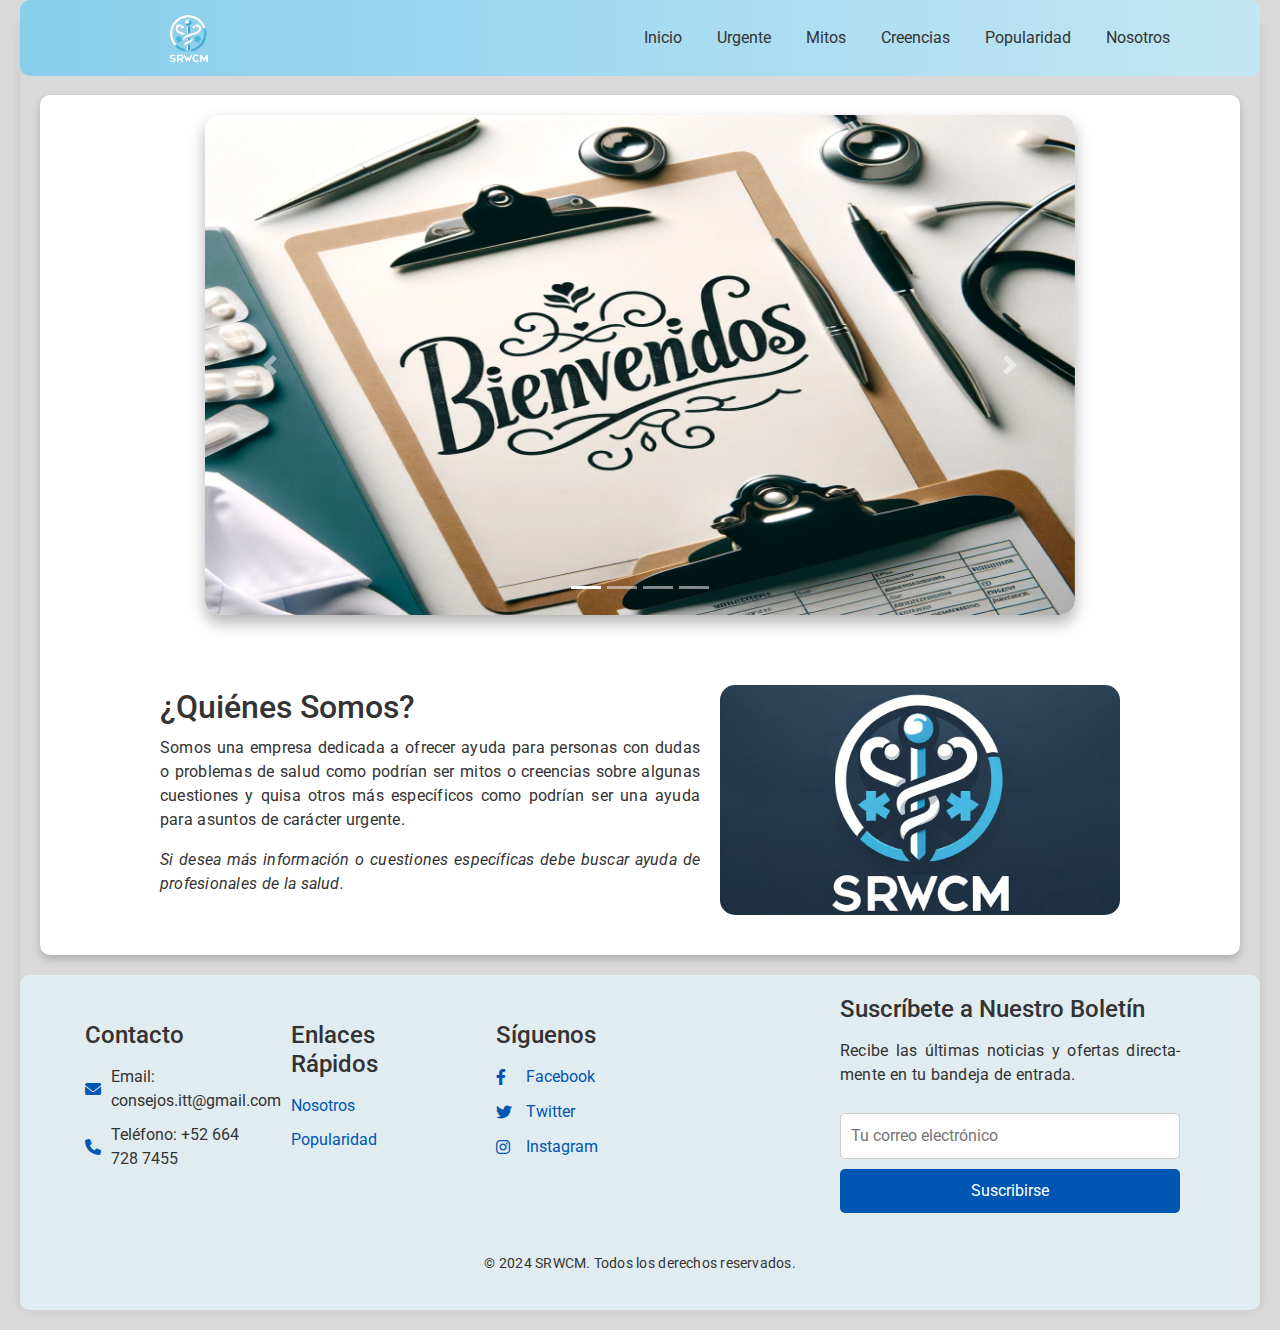
<file: index.html>
<!DOCTYPE html>
<html lang="es">

<head>
    <meta charset="UTF-8">
    <meta name="viewport" content="width=device-width, initial-scale=0.6">
    <title>Consejos Médicos</title>
    <link rel="icon" type="image/png" href="/IMAGENES/logus.ico">
    <link rel="stylesheet" href="https://stackpath.bootstrapcdn.com/bootstrap/4.3.1/css/bootstrap.min.css">
    <link rel="stylesheet" href="/CSS/index.css">
    <link rel="stylesheet" href="https://cdnjs.cloudflare.com/ajax/libs/font-awesome/6.0.0-beta3/css/all.min.css">
    <link href="https://fonts.googleapis.com/css2?family=Roboto:wght@400;700&display=swap" rel="stylesheet">
</head>

<body>
    <header class="header-area">
        <nav class="navbar navbar-expand-lg navbar-dark">
            <div class="container">
                <a class="navbar-brand" href="index.html">
                    <img src="/IMAGENES/logi.png" alt="Logo" class="logo">
                </a>
                <button class="navbar-toggler" type="button" data-toggle="collapse" data-target="#navbarNav"
                    aria-controls="navbarNav" aria-expanded="false" aria-label="Toggle navigation">
                    <span class="navbar-toggler-icon"></span>
                </button>
                <div class="collapse navbar-collapse" id="navbarNav">
                    <ul class="navbar-nav ml-auto">
                        <li class="nav-item"><a class="nav-link" href="index.html">Inicio</a></li>
                        <li class="nav-item"><a class="nav-link" href="/HTML/urgente.html">Urgente</a></li>
                        <li class="nav-item"><a class="nav-link" href="/HTML/mitos.html">Mitos</a></li>
                        <li class="nav-item"><a class="nav-link" href="/HTML/creencias.html">Creencias</a></li>
                        <li class="nav-item"><a class="nav-link" href="/HTML/popularidad.html">Popularidad</a></li>
                        <li class="nav-item"><a class="nav-link" href="/HTML/nosotros.html">Nosotros</a></li>
                    </ul>
                </div>
            </div>
        </nav>
    </header>

    <div class="contenido-sombreado">
        <div id="miCarrusel" class="carousel slide" data-ride="carousel">
            <ol class="carousel-indicators">
                <li data-target="#miCarrusel" data-slide-to="0" class="active"></li>
                <li data-target="#miCarrusel" data-slide-to="1"></li>
                <li data-target="#miCarrusel" data-slide-to="2"></li>
                <li data-target="#miCarrusel" data-slide-to="3"></li>
            </ol>
            <div class="carousel-inner">
                <div class="carousel-item active">
                    <img src="/IMAGENES/bienvenidos.png" class="d-block w-100" alt="Imagen 1">
                </div>
                <div class="carousel-item">
                    <img src="/IMAGENES/mision.png" class="d-block w-100" alt="Imagen 2">
                </div>
                <div class="carousel-item">
                    <img src="/IMAGENES/vision.png" class="d-block w-100" alt="Imagen 3">
                </div>
                <div class="carousel-item">
                    <img src="/IMAGENES/valores.png" class="d-block w-100" alt="Imagen 4">
                </div>
            </div>
            <a class="carousel-control-prev" href="#miCarrusel" role="button" data-slide="prev">
                <span class="carousel-control-prev-icon" aria-hidden="true"></span>
                <span class="sr-only">Anterior</span>
            </a>
            <a class="carousel-control-next" href="#miCarrusel" role="button" data-slide="next">
                <span class="carousel-control-next-icon" aria-hidden="true"></span>
                <span class="sr-only">Siguiente</span>
            </a>
        </div>

        <main>
            <div class="seccion-quienes-somos">
                <div class="texto">
                    <h2>¿Quiénes Somos?</h2>
                    <p>Somos una empresa dedicada a ofrecer ayuda para personas con dudas o problemas de salud como
                        podrían ser mitos o creencias sobre algunas cuestiones y quisa otros más específicos como
                        podrían ser una ayuda para asuntos de carácter urgente. </p>
                        <p><i>Si desea más información o cuestiones específicas debe buscar ayuda de profesionales de la salud.</i></p>
                </div>
                <div class="imagen-animada">
                    <img src="/IMAGENES/logo.png" alt="Imagen Animada">
                </div>
            </div>
        </main>
    </div>

    <footer class="footer-area">
        <div class="container">
            <div class="row">
                <div class="col-md-4 footer-column">
                    <h4>Contacto</h4>
                    <ul class="contact-info">
                        <li><i class="fas fa-envelope"></i> Email: consejos.itt@gmail.com</li>
                        <li><i class="fas fa-phone"></i> Teléfono: +52 664 728 7455</li>
                        <!-- Puedes agregar más información de contacto aquí -->
                    </ul>
                </div>
                <div class="col-md-4 footer-column">
                    <h4>Enlaces Rápidos</h4>
                    <ul class="quick-links">
                        <li><a href="/HTML/nosotros.html">Nosotros</a></li>
                        <li><a href="/HTML/popularidad.html">Popularidad</a></li>
                        <!-- Agrega más enlaces según sea necesario -->
                    </ul>
                </div>
                <div class="col-md-4 footer-column">
                    <h4>Síguenos</h4>
                    <ul class="social-list">
                        <li><a href="https://facebook.com" target="_blank"><i class="fab fa-facebook-f"></i>
                                Facebook</a></li>
                        <li><a href="https://twitter.com" target="_blank"><i class="fab fa-twitter"></i> Twitter</a>
                        </li>
                        <li><a href="https://instagram.com" target="_blank"><i class="fab fa-instagram"></i>
                                Instagram</a></li>
                    </ul>
                </div>
            </div>

            <div class="col-md-4 footer-column">
                <h4>Suscríbete a Nuestro Boletín</h4>
                <p>Recibe las últimas noticias y ofertas directamente en tu bandeja de entrada.</p>
                <!-- Inicio del formulario -->
                <form action="https://formspree.io/f/xjvnvrqp" method="POST">
                    <input type="email" name="email" placeholder="Tu correo electrónico" required>

                    <button type="submit">Suscribirse</button>
                </form>
                <!-- Fin del formulario -->
            </div>

        </div>
        <div class="footer-bottom">
            <p>&copy; 2024 SRWCM. Todos los derechos reservados.</p>
        </div>
        </div>
    </footer>





    <script src="https://code.jquery.com/jquery-3.3.1.slim.min.js"></script>
    <script src="https://cdnjs.cloudflare.com/ajax/libs/popper.js/1.14.7/umd/popper.min.js"></script>
    <script src="https://stackpath.bootstrapcdn.com/bootstrap/4.3.1/js/bootstrap.min.js"></script>
    <script src="https://code.jquery.com/jquery-3.6.0.min.js"></script>
    <script src="/JS/javascripts.js"></script>
    
</body>

</html>
</file>
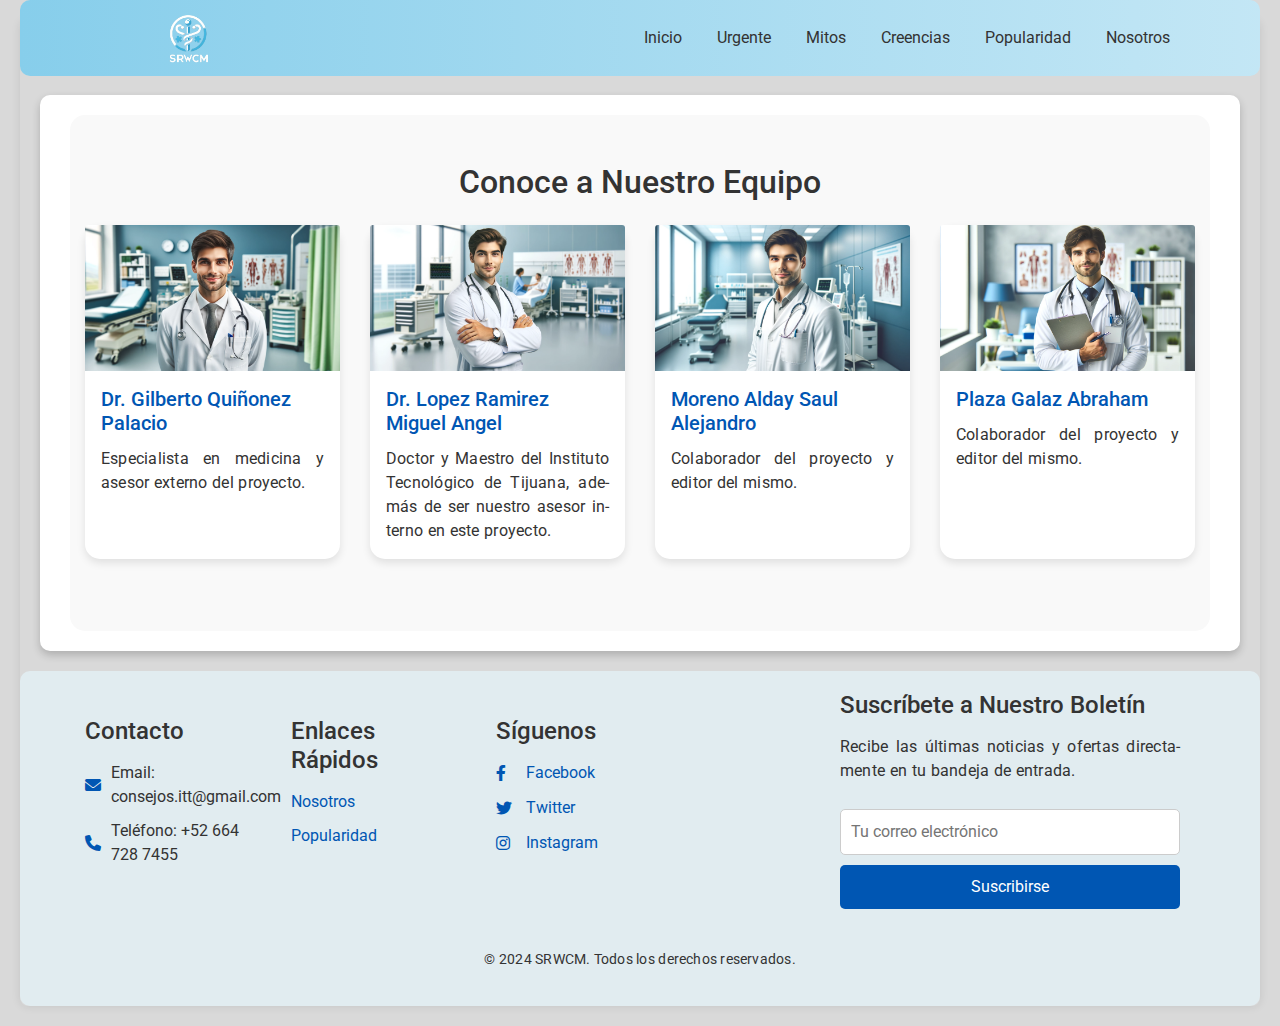
<file: HTML/nosotros.html>
<!DOCTYPE html>
<html lang="es">

<head>
  <meta charset="UTF-8">
  <meta name="viewport" content="width=device-width, initial-scale=0.6">
  <title>Consejos Médicos</title>
  <link rel="icon" type="image/png" href="/IMAGENES/logus.ico">
  <link rel="stylesheet" href="https://stackpath.bootstrapcdn.com/bootstrap/4.3.1/css/bootstrap.min.css">
  <link rel="stylesheet" href="/CSS/nosotros.css">
  <link rel="stylesheet" href="https://cdnjs.cloudflare.com/ajax/libs/font-awesome/6.0.0-beta3/css/all.min.css">
  <link href="https://fonts.googleapis.com/css2?family=Roboto:wght@400;700&display=swap" rel="stylesheet">
</head>

<body>
  <header class="header-area">
    <nav class="navbar navbar-expand-lg navbar-dark">
      <div class="container">
        <a class="navbar-brand" href="/index.html">
          <img src="/IMAGENES/logi.png" alt="Logo" class="logo">
        </a>
        <button class="navbar-toggler" type="button" data-toggle="collapse" data-target="#navbarNav"
          aria-controls="navbarNav" aria-expanded="false" aria-label="Toggle navigation">
          <span class="navbar-toggler-icon"></span>
        </button>
        <div class="collapse navbar-collapse" id="navbarNav">
          <ul class="navbar-nav ml-auto">
            <li class="nav-item"><a class="nav-link" href="/index.html">Inicio</a></li>
            <li class="nav-item"><a class="nav-link" href="urgente.html">Urgente</a></li>
            <li class="nav-item"><a class="nav-link" href="mitos.html">Mitos</a></li>
            <li class="nav-item"><a class="nav-link" href="creencias.html">Creencias</a></li>
            <li class="nav-item"><a class="nav-link" href="popularidad.html">Popularidad</a></li>
            <li class="nav-item"><a class="nav-link" href="nosotros.html">Nosotros</a></li>
          </ul>
        </div>
      </div>
    </nav>
  </header>

  <div class="contenido-sombreado">

    <div class="container team-section py-5">
      <h2 class="text-center mb-4">Conoce a Nuestro Equipo</h2>
      <div class="row">
        <div class="col-md-6 col-lg-3 mb-4">
          <div class="card profile-card h-100">
            <img src="/IMAGENES/Externo.png" class="card-img-top" alt="Doctor">
            <div class="card-body">
              <h5 class="card-title">Dr. Gilberto Quiñonez Palacio
              </h5>
              <p class="card-text">Especialista en medicina y asesor externo del proyecto.</p>
            </div>
          </div>
        </div>
        <div class="col-md-6 col-lg-3 mb-4">
          <div class="card profile-card h-100">
            <img src="/IMAGENES/Interno.png" class="card-img-top" alt="Doctor">
            <div class="card-body">
              <h5 class="card-title">Dr. Lopez Ramirez Miguel Angel
              </h5>
              <p class="card-text">Doctor y Maestro del Instituto Tecnológico de Tijuana, además de ser nuestro asesor interno en este proyecto.</p>
            </div>
          </div>
        </div>
        <div class="col-md-6 col-lg-3 mb-4">
          <div class="card profile-card h-100">
            <img src="/IMAGENES/Colaborador1.png" class="card-img-top" alt="Doctor">
            <div class="card-body">
              <h5 class="card-title">Moreno Alday Saul Alejandro</h5>
              <p class="card-text">Colaborador del proyecto y editor del mismo.</p>
            </div>
          </div>
        </div>
        <div class="col-md-6 col-lg-3 mb-4">
          <div class="card profile-card h-100">
            <img src="/IMAGENES/Colaborador2.png" class="card-img-top" alt="Doctor">
            <div class="card-body">
              <h5 class="card-title">Plaza Galaz Abraham</h5>
              <p class="card-text">Colaborador del proyecto y editor del mismo.</p>
            </div>
          </div>
        </div>

      </div>
    </div>
  </div>
  <footer class="footer-area">
    <div class="container">
      <div class="row">
        <div class="col-md-4 footer-column">
          <h4>Contacto</h4>
          <ul class="contact-info">
            <li><i class="fas fa-envelope"></i> Email: consejos.itt@gmail.com</li>
            <li><i class="fas fa-phone"></i> Teléfono: +52 664 728 7455</li>
          </ul>
        </div>
        <div class="col-md-4 footer-column">
          <h4>Enlaces Rápidos</h4>
          <ul class="quick-links">
            <li><a href="nosotros.html">Nosotros</a></li>
            <li><a href="popularidad.html">Popularidad</a></li>
          </ul>
        </div>
        <div class="col-md-4 footer-column">
          <h4>Síguenos</h4>
          <ul class="social-list">
            <li><a href="https://facebook.com" target="_blank"><i class="fab fa-facebook-f"></i>
                Facebook</a></li>
            <li><a href="https://twitter.com" target="_blank"><i class="fab fa-twitter"></i> Twitter</a>
            </li>
            <li><a href="https://instagram.com" target="_blank"><i class="fab fa-instagram"></i>
                Instagram</a></li>
          </ul>
        </div>
      </div>

      <div class="col-md-4 footer-column">
        <h4>Suscríbete a Nuestro Boletín</h4>
        <p>Recibe las últimas noticias y ofertas directamente en tu bandeja de entrada.</p>
        <form action="https://formspree.io/f/xjvnvrqp" method="POST">
          <input type="email" name="email" placeholder="Tu correo electrónico" required>

          <button type="submit">Suscribirse</button>
        </form>
      </div>

    </div>
    <div class="footer-bottom">
      <p>&copy; 2024 SRWCM. Todos los derechos reservados.</p>
    </div>
    </div>
  </footer>

  <script src="https://code.jquery.com/jquery-3.3.1.slim.min.js"></script>
  <script src="https://cdnjs.cloudflare.com/ajax/libs/popper.js/1.14.7/umd/popper.min.js"></script>
  <script src="https://stackpath.bootstrapcdn.com/bootstrap/4.3.1/js/bootstrap.min.js"></script>
  <script src="https://code.jquery.com/jquery-3.6.0.min.js"></script>
  <script src="/JS/javascripts.js"></script>
</body>

</html>
</file>
<file: CSS/index.css>
body {
    font-family: 'Roboto', sans-serif;
    color: #333333;
    background-color: #d9d9d9;
    margin: 20px;
    box-shadow: 0 0 10px rgba(0, 0, 0, 0.1);
    border-radius: 8px;
    padding-top: 35px;

}

header, footer {
    background-color: #e1ecf0;
    border-radius: 10px;

}

.logo {
    height: 50px;
    width: auto;
    margin-left: 60px;
}

header .navbar {
    position: fixed;
    z-index: 1000;
    top: 0;
    left: 0;
    width: calc(100% - 40px);
    margin: 0 20px;
    background: linear-gradient(to right, #87CEEB, #FFFFFF);
    background-size: 200% 200%;
    animation: gradientAnimation 15s ease infinite;
    transition: background-color 0.3s;
    box-shadow: none;
    border: none;
    border-radius: 10px;
    backdrop-filter: blur(0);

}

.gradient-background {
    background: linear-gradient(to right, #122228, #FFFFFF);
}

.transparent {
    background-color: rgba(255, 255, 255, 0.5);
}

.non-transparent {
    background-color: #87CEEB;
    transition: background-color 0.3s;
}

.header-transparent {
    background: linear-gradient(to right, rgba(135, 206, 235, 0.8), rgba(255, 255, 255, 0.8));
    backdrop-filter: blur(5px);
}

.header-transparent .navbar-light .navbar-nav .nav-link {
    color: rgba(52, 58, 64, 0.8);
}

.header-hover .navbar-light .navbar-nav .nav-link {
    color: #343a40;
}

.sticky {
    position: fixed;
    top: 0;
    width: 100%;
    z-index: 1000;
}

.navbar-nav .nav-item {
    margin-right: 15px;
    transition: transform 0.3s;
}

header .navbar-light .navbar-nav .nav-link {
    color: #343a40;
    transition: color 0.3s;
}

header .navbar-light .navbar-nav .nav-link:hover {
    color: #212529;
}

.header-area {
    margin-bottom: 20px;
}

.container {
    display: flex;
    justify-content: space-between;
    align-items: center;
    border-radius: 10px;
    
    

}



@keyframes gradientAnimation {
    0% { background-position: 0% 50%; }
    50% { background-position: 100% 50%; }
    100% { background-position: 0% 50%; }
}

.navbar-nav .nav-item .nav-link {
    color: #333333;
    padding: 5px 10px;
    box-shadow: none;
    border-radius: 5px;
    transition: color 0.3s, box-shadow 0.3s, transform 0.3s;
}

.navbar-nav .nav-item .nav-link:hover,
.navbar-nav .nav-item .nav-link:focus {
    color: #555555;
    transform: scale(1.05);
    box-shadow: none;
}

.navbar-collapse.collapsing,
.navbar-collapse.show {
    transition: height 0.3s;
}

.carousel-inner {
    width: 100%;
}

.carousel-item {
    height: auto;
}

.carousel-caption {
    display: none; /* Oculta el texto por defecto */
    color: #333333;
}



.carousel-item img {
    width: 100%;
    height: auto; /* Altura automática para mantener la proporción */
    max-height: 500px; /* Altura máxima para mantener consistencia */
    object-fit:fill;
    transition: transform 0.3s, opacity 0.3s;
    cursor: pointer;
}

#miCarrusel {
    max-width: 100%; /* El carrusel no debe exceder el ancho de la pantalla */
    
    overflow: hidden; /* Oculta cualquier parte de la imagen que exceda el contenedor */
    margin: auto; /* Centra el carrusel horizontalmente */
}

.contenido-sombreado {
    box-shadow: 0 4px 8px 0 rgba(0, 0, 0, 0.2);
    border-radius: 10px;
    margin: 20px;
    padding: 20px;
    background-color: white;
    margin-top: 40px; /* ajusta a tu preferencia */

}

.nav-link, .btn-primary {
    color: #0056b3;
}

.nav-link:hover, .btn-primary:hover {
    color: #003366;
}

.navbar-collapse {
    border-radius: 15px;
}

.btn {
    border-radius: 5px;
}

.container, .card, .panel, .slider-container, .slider-container .slider, .carousel, .carousel-inner, .carousel-item, .imagen-animada, .imagen-animada img {
    border-radius: 15px;
}

.slider-container, .carousel {
    width: 75%;
    height: auto;
    margin: 0 auto;
    box-shadow: 0 8px 16px rgba(0, 0, 0, 0.3);
}

.carousel-item img:hover {
    transform: scale(1.05);
    opacity: 0.9;
}

.carousel .carousel-item {
    transition: transform 0.5s, opacity 0.5s;
    position: absolute;
    left: 0;
    right: 0;
    opacity: 0;
    top: 0;
    bottom: 0;
    width: 100%;
}

.carousel .carousel-item.active {
    opacity: 1;
    transform: translateX(0);
    position: relative;
}

.seccion-quienes-somos {
    display: flex;
    justify-content: center;
    align-items: center;
    margin-top: 50px;
    padding: 20px;
}

.seccion-quienes-somos h2 {
    font-size: 2em;
    margin-bottom: 10px;
}

.seccion-quienes-somos .texto {
    max-width: 50%;
    padding-right: 20px;
}

.imagen-animada {
    max-width: 50%;
}

.imagen-animada img {
    width: 100%;
    max-width: 400px;
    height: auto;
    animation: combinedAnimation 10s ease-in-out infinite;
}

@keyframes combinedAnimation {
    0%, 100% { transform: scale(1) rotate(0deg); opacity: 1; }
    25% { transform: scale(1.05) rotate(-5deg); opacity: 0.9; }
    50% { transform: scale(1) rotate(5deg); opacity: 1; }
    75% { transform: scale(0.95) rotate(0deg); opacity: 0.9; }
}


.navbar-toggler .navbar-toggler-icon {
    background-image: url("data:image/svg+xml;charset=utf8,%3Csvg viewBox='0 0 30 30' xmlns='http://www.w3.org/2000/svg'%3E%3Cpath stroke='rgba(128, 128, 128, 1)' stroke-width='2' stroke-linecap='round' stroke-miterlimit='10' d='M4 7h22M4 15h22M4 23h22'/%3E%3C/svg%3E");
}

/* Estilos generales del footer */
.footer-area {
    background-color: #e1ecf0;
    padding: 20px 0;
    color: #333333;
}

.footer-area h4 {
    margin-bottom: 15px;
}

.footer-column {
    margin-bottom: 20px;
}

.footer-links li {
    list-style: none;
}

.footer-links li a {
    color: #0056b3;
    text-decoration: none;
    transition: color 0.3s;
}

.footer-links li a:hover {
    color: #003366;
}

.social-links a {
    display: inline-block;
    margin-right: 10px;
    color: #0056b3;
    text-decoration: none;
    font-size: 20px;
}

.social-links a:hover {
    color: #003366;
}

.footer-bottom {
    text-align: center;
    margin-top: 20px;
    font-size: 14px;
}

.social-list {
    list-style: none;
    padding: 0;
}

.social-list li {
    margin-bottom: 10px; /* Espacio entre elementos de la lista */
}

.social-list li a {
    display: inline-flex; /* Mantiene el ícono y el texto alineados */
    align-items: center; /* Centra verticalmente el ícono con el texto */
    color: #0056b3;
    text-decoration: none;
    transition: color 0.3s;
}

.social-list li a i {
    margin-right: 10px; /* Espacio entre el ícono y el texto */
    width: 20px; /* Asegura que todos los íconos tengan el mismo ancho */
}

.social-list li a:hover {
    color: #003366;
}

.quick-links {
    list-style: none;
    padding: 0;
    
}

.quick-links li {
    margin-bottom: 10px; /* Espacio entre elementos de la lista */
}

.quick-links li a {
    color: #0056b3;
    text-decoration: none;
    transition: color 0.3s, padding-left 0.3s;
}

.quick-links li a:hover {
    color: #003366;
    padding-left: 8px; /* Crea un efecto al pasar el mouse sobre el enlace */
}

.contact-info {
    list-style: none;
    padding: 0;

}

.contact-info li {
    margin-bottom: 10px; /* Espacio entre elementos de la lista */
    color: #333333; /* Color del texto */
    display: flex; /* Alinea el ícono con el texto */
    align-items: center; /* Centra verticalmente el ícono con el texto */
}

.contact-info li i {
    margin-right: 10px; /* Espacio entre el ícono y el texto */
    color: #0056b3; /* Color del ícono */
    width: 20px; /* Asegura que todos los íconos tengan el mismo ancho */
}

.footer-column form {
    display: flex;
    flex-direction: column;
    
}

.footer-column input[type="email"] {
    padding: 10px;
    margin: 10px 0;
    border-radius: 5px;
    border: 1px solid #ccc;
}

.footer-column button {
    background-color: #0056b3;
    color: white;
    padding: 10px;
    border-radius: 5px;
    border: none;
    cursor: pointer;
}

.footer-column button:hover {
    background-color: #003366;
}
p {
    text-align: justify;
    text-justify: inter-word;
    hyphens: auto; /* Añade guiones automáticos para evitar espacios excesivos */
    /* Mejora el espaciado entre letras y palabras para una justificación más uniforme */
    letter-spacing: 0.015em;
    word-spacing: 0.015em;
}
.footer-bottom p {
    text-align: center; /* Asegúrate de que este estilo sea suficiente para centrar el texto */
    /* Cualquier otro estilo específico para el footer aquí */
}


@media (max-width: 468px) {
    body, header, footer, header .navbar {
        min-width: 440px; /* o incluso eliminar esta propiedad si no es necesaria */
    }
    
}

@media (max-width: 768px) {
    .navbar-collapse {
        box-shadow: 0 8px 16px rgba(0, 0, 0, 0.1); /* Sombra suave para dar profundidad */
        border-radius: 5px; /* Esquinas redondeadas */

    }

    .nav-link {
        display: inline-block;
        position: relative;
        color: #333;
        text-decoration: none;
        overflow: hidden;
        border: 2px solid transparent;
        padding: 5px 10px;
        transition: color 0.3s ease;
        
    }
    
    .nav-link:hover {
        border-color: #0056b3; /* Color del borde */
        animation: blinkingBorder 1s linear infinite;
    }
    
    @keyframes blinkingBorder {
        0%, 100% { border-color: transparent; }
        50% { border-color: #0056b3; }
    }
    
}
@media (max-width: 768px) {
    .seccion-quienes-somos {
        flex-direction: column;
    }
    .seccion-quienes-somos .texto,
    .seccion-quienes-somos .imagen-animada {
        max-width: 100%;
    }
}
@media (max-width: 768px) {
    .carousel-caption {
        display: block; /* Muestra el texto en pantallas pequeñas */
    }
}


@media (max-width: 968px) {
    .carousel-item img {
        height: 300px; /* O cualquier otra altura que prefieras */
        object-fit: fill; /* 'cover' podría ser más adecuado para pantallas pequeñas */
        max-width: 100%;
    }
}

@media (max-width: 992px) {
    .navbar-nav {
      width: 100%;
      object-fit:fill; /* Mantiene toda la imagen visible sin cortes */
    }
    .nav-item {
      flex: 1;
      text-align: center;
    }
    .nav-link {
      text-align: center;
      padding-left: 0;
      padding-right: 0;
    }
}
</file>
<file: CSS/nosotros.css>
body {
    font-family: 'Roboto', sans-serif;
    color: #333333;
    background-color: #d9d9d9;
    margin: 20px;
    box-shadow: 0 0 10px rgba(0, 0, 0, 0.1);
    border-radius: 8px;
    padding-top: 35px;

}
@media (max-width: 468px) {
    body, header, footer, header .navbar {
        min-width: 440px; /* o incluso eliminar esta propiedad si no es necesaria */
    }
}
header, footer {
    background-color: #e1ecf0;
    border-radius: 10px;
}

.logo {
    height: 50px;
    width: auto;
    margin-left: 60px;
}

header .navbar {
    position: fixed;
    z-index: 1000;
    top: 0;
    left: 0;
    width: calc(100% - 40px);
    margin: 0 20px;
    background: linear-gradient(to right, #87CEEB, #FFFFFF);
    background-size: 200% 200%;
    animation: gradientAnimation 15s ease infinite;
    transition: background-color 0.3s;
    box-shadow: none;
    border: none;
    border-radius: 10px;
    backdrop-filter: blur(0);
}

.gradient-background {
    background: linear-gradient(to right, #87CEEB, #FFFFFF);
}

.transparent {
    background-color: rgba(255, 255, 255, 0.5);
}

.non-transparent {
    background-color: #87CEEB;
    transition: background-color 0.3s;
}

.header-transparent {
    background: linear-gradient(to right, rgba(135, 206, 235, 0.8), rgba(255, 255, 255, 0.8));
    backdrop-filter: blur(5px);
}

.header-transparent .navbar-light .navbar-nav .nav-link {
    color: rgba(52, 58, 64, 0.8);
}

.header-hover .navbar-light .navbar-nav .nav-link {
    color: #343a40;
}

.sticky {
    position: fixed;
    top: 0;
    width: 100%;
    z-index: 1000;
}

.navbar-nav .nav-item {
    margin-right: 15px;
    transition: transform 0.3s;
}

header .navbar-light .navbar-nav .nav-link {
    color: #343a40;
    transition: color 0.3s;
}

header .navbar-light .navbar-nav .nav-link:hover {
    color: #212529;
}

.header-area {
    margin-bottom: 20px;
}

.container {
    display: flex;
    justify-content: space-between;
    align-items: center;
    border-radius: 10px;

}

@keyframes gradientAnimation {
    0% { background-position: 0% 50%; }
    50% { background-position: 100% 50%; }
    100% { background-position: 0% 50%; }
}

.navbar-nav .nav-item .nav-link {
    color: #333333;
    padding: 5px 10px;
    box-shadow: none;
    border-radius: 5px;
    transition: color 0.3s, box-shadow 0.3s, transform 0.3s;
}

.navbar-nav .nav-item .nav-link:hover,
.navbar-nav .nav-item .nav-link:focus {
    color: #555555;
    transform: scale(1.05);
    box-shadow: none;
}

.navbar-collapse.collapsing,
.navbar-collapse.show {
    transition: height 0.3s;
}

.carousel-inner {
    width: 100%;
}

.carousel-item {
    height: auto;
}

.carousel-item img {
    width: 100%;
    height: 500px;
    object-fit: cover;
    transition: transform 0.3s, opacity 0.3s;
    cursor: pointer;
}

.contenido-sombreado {
    box-shadow: 0 4px 8px 0 rgba(0, 0, 0, 0.2);
    border-radius: 10px;
    margin: 20px;
    padding: 20px;
    background-color: white;
    margin-top: 40px; /* ajusta a tu preferencia */

}

.nav-link, .btn-primary {
    color: #0056b3;
}

.nav-link:hover, .btn-primary:hover {
    color: #003366;
}

.navbar-collapse {
    border-radius: 15px;
}

.btn {
    border-radius: 5px;
}

.container, .card, .panel, .slider-container, .slider-container .slider, .carousel, .carousel-inner, .carousel-item, .imagen-animada, .imagen-animada img {
    border-radius: 15px;
}

.slider-container, .carousel {
    width: 75%;
    height: auto;
    margin: 0 auto;
    box-shadow: 0 8px 16px rgba(0, 0, 0, 0.3);
}

.carousel-item img:hover {
    transform: scale(1.05);
    opacity: 0.9;
}

.carousel .carousel-item {
    transition: transform 0.5s, opacity 0.5s;
    position: absolute;
    left: 0;
    right: 0;
    opacity: 0;
    top: 0;
    bottom: 0;
    width: 100%;
}

.carousel .carousel-item.active {
    opacity: 1;
    transform: translateX(0);
    position: relative;
}

.seccion-quienes-somos {
    display: flex;
    justify-content: center;
    align-items: center;
    margin-top: 50px;
    padding: 20px;
}

.seccion-quienes-somos h2 {
    font-size: 2em;
    margin-bottom: 10px;
}

.seccion-quienes-somos .texto {
    max-width: 50%;
    padding-right: 20px;
}

.imagen-animada {
    max-width: 50%;
}

.imagen-animada img {
    width: 100%;
    max-width: 400px;
    height: auto;
    animation: combinedAnimation 10s ease-in-out infinite;
}

@keyframes combinedAnimation {
    0%, 100% { transform: scale(1) rotate(0deg); opacity: 1; }
    25% { transform: scale(1.05) rotate(-5deg); opacity: 0.9; }
    50% { transform: scale(1) rotate(5deg); opacity: 1; }
    75% { transform: scale(0.95) rotate(0deg); opacity: 0.9; }
}

@media (max-width: 992px) {
    .navbar-nav {
      width: 100%;
      justify-content: center;
    }
    .nav-item {
        display: flex;
        justify-content: center;
        width: 100%;
    }
    .nav-link {
      text-align: center;
      padding-left: 0;
      padding-right: 0;
    }
}


.navbar-toggler .navbar-toggler-icon {
    background-image: url("data:image/svg+xml;charset=utf8,%3Csvg viewBox='0 0 30 30' xmlns='http://www.w3.org/2000/svg'%3E%3Cpath stroke='rgba(128, 128, 128, 1)' stroke-width='2' stroke-linecap='round' stroke-miterlimit='10' d='M4 7h22M4 15h22M4 23h22'/%3E%3C/svg%3E");
}

/* Estilos generales de la página */
/* Estilos generales del footer */
.footer-area {
    background-color: #e1ecf0;
    padding: 20px 0;
    color: #333333;
}

.footer-area h4 {
    margin-bottom: 15px;
}

.footer-column {
    margin-bottom: 20px;
}

.footer-links li {
    list-style: none;
}

.footer-links li a {
    color: #0056b3;
    text-decoration: none;
    transition: color 0.3s;
}

.footer-links li a:hover {
    color: #003366;
}

.social-links a {
    display: inline-block;
    margin-right: 10px;
    color: #0056b3;
    text-decoration: none;
    font-size: 20px;
}

.social-links a:hover {
    color: #003366;
}

.footer-bottom {
    text-align: center;
    margin-top: 20px;
    font-size: 14px;
}

.social-list {
    list-style: none;
    padding: 0;
}

.social-list li {
    margin-bottom: 10px; /* Espacio entre elementos de la lista */
}

.social-list li a {
    display: inline-flex; /* Mantiene el ícono y el texto alineados */
    align-items: center; /* Centra verticalmente el ícono con el texto */
    color: #0056b3;
    text-decoration: none;
    transition: color 0.3s;
}

.social-list li a i {
    margin-right: 10px; /* Espacio entre el ícono y el texto */
    width: 20px; /* Asegura que todos los íconos tengan el mismo ancho */
}

.social-list li a:hover {
    color: #003366;
}

.quick-links {
    list-style: none;
    padding: 0;
}

.quick-links li {
    margin-bottom: 10px; /* Espacio entre elementos de la lista */
}

.quick-links li a {
    color: #0056b3;
    text-decoration: none;
    transition: color 0.3s, padding-left 0.3s;
}

.quick-links li a:hover {
    color: #003366;
    padding-left: 8px; /* Crea un efecto al pasar el mouse sobre el enlace */
}

.contact-info {
    list-style: none;
    padding: 0;
}

.contact-info li {
    margin-bottom: 10px; /* Espacio entre elementos de la lista */
    color: #333333; /* Color del texto */
    display: flex; /* Alinea el ícono con el texto */
    align-items: center; /* Centra verticalmente el ícono con el texto */
}

.contact-info li i {
    margin-right: 10px; /* Espacio entre el ícono y el texto */
    color: #0056b3; /* Color del ícono */
    width: 20px; /* Asegura que todos los íconos tengan el mismo ancho */
}

.footer-column form {
    display: flex;
    flex-direction: column;
}

.footer-column input[type="email"] {
    padding: 10px;
    margin: 10px 0;
    border-radius: 5px;
    border: 1px solid #ccc;
}

.footer-column button {
    background-color: #0056b3;
    color: white;
    padding: 10px;
    border-radius: 5px;
    border: none;
    cursor: pointer;
}

.footer-column button:hover {
    background-color: #003366;
}





.menu-urgente {
    display: flex; /* Usa flexbox para alinear elementos */
    justify-content: center; /* Centra los elementos en el contenedor */
    align-items: center; /* Alinea los elementos verticalmente */
    padding: 0;
    margin: 0 auto; /* Centra el contenedor del menú */
    max-width: 100%; /* Asegúrate de que el menú no exceda el ancho de la página */
    background-color: transparent; /* O cualquier otro color que desees */
    margin-top: 20px;
}

/* Estilos comunes para todas las secciones de contenido */
#presentacion, #quemaduras, #amputaciones, #heridas-cortantes, #acc-sustancias, #resultadosBusqueda {
    padding: 20px; /* Espaciado interno */
    margin-top: 20px; /* Espacio por encima de cada sección */
    margin-bottom: 20px; /* Espacio debajo de cada sección */
    background-color: white; /* Color de fondo */
    border: 1px solid #ddd; /* Borde */
    border-radius: 5px; /* Bordes redondeados */
    box-shadow: 0 4px 8px 0 rgba(0, 0, 0, 0.2); /* Sombra */
    /* Añade aquí cualquier otro estilo que quieras compartir entre secciones */
}

/* Estilos para los títulos dentro de las secciones */
#presentacion h3, #quemaduras h3, #amputaciones h3, #heridas-cortantes h3, #acc-sustancias h3, #resultadosBusqueda h3 {
    color: #0056b3; /* Color para los títulos */
    font-size: 24px; /* Tamaño del título */
    margin-bottom: 5px; /* Espaciado debajo del título */
}

/* Estilos para las etiquetas dentro de las secciones */
#presentacion .etiquetas, #quemaduras .etiquetas, #amputaciones .etiquetas, #heridas-cortantes .etiquetas, #acc-sustancias .etiquetas, #resultadosBusqueda .etiquetas {
    font-style: italic; /* Estilo para las etiquetas */
    color: #333333; /* Color para las etiquetas */
    margin-bottom: 10px; /* Espaciado debajo de las etiquetas */
}

/* Estilos para los párrafos dentro de las secciones */
#presentacion p, #quemaduras p, #amputaciones p, #heridas-cortantes p, #acc-sustancias p, #resultadosBusqueda p {
    color: #333333; /* Color del texto */
    line-height: 1.6; /* Espaciado entre líneas para mejorar la legibilidad */
    margin-bottom: 15px; /* Espaciado debajo de cada párrafo */
    font-size: 16px; /* Tamaño del texto */
}



.menu-urgente .nav {
    display: flex;
    justify-content: space-around; /* Distribuye el espacio alrededor de los elementos */
    width: 100%; /* Ocupa todo el ancho del contenedor */
    padding-left: 0; /* Restablece el padding predeterminado */
    list-style: none; /* Elimina los estilos de lista por defecto */
}

.menu-urgente .nav-item {
    /* No es necesario establecer flex: 1 si quieres que los elementos se ajusten a su contenido */
    margin: 0 10px; /* Agrega un margen horizontal si es necesario */
}

.menu-urgente .nav-link.active {
    color: white; /* Asegurándose de que el texto sea legible contra el fondo */
    background-color: #b3c9e0; /* O el color que prefieras que sea más suave que el actual */
    border-bottom: none; /* Si decides eliminar el borde */
    box-shadow: none; /* Opcional: si no quieres sombra */
}


.menu-urgente .nav-link {
   padding: 10px; /* Ajusta el padding según sea necesario */
    color: #4f7eb0;
    transition: color 0.3s, background-color 0.3s; /* Transiciones suaves */
    text-decoration: none; /* Elimina el subrayado de los enlaces */
    border-bottom: 2px solid transparent;
    transition: color 0.3s, border-bottom 0.3s;
}
.menu-urgente .nav-link:hover {
    /* Estilos para hover */
    color: #0056b3; /* Color al pasar el ratón */
    border-bottom: 2px solid #4686ca; /* Borde visible al pasar el ratón */
    /* ... otros estilos ... */
}
.menu-urgente .nav-link:hover, .menu-urgente .nav-link.active {
    color: #0056b3; /* Color al pasar el ratón */
    border-bottom: 2px solid #4686ca; /* Borde visible al pasar el ratón */
}

#presentacion h3 {
    color: #4f7eb0; /* El mismo color que usas en los enlaces del menú específico */
    font-size: 24px; /* Un tamaño de fuente que se siente adecuado para los títulos de sección */
    font-weight: 600; /* Peso de la fuente para que sea un poco más grueso si lo prefieres */
    margin-bottom: 10px; /* Agrega un poco de espacio debajo del título */
    position: relative; /* Posición relativa para el pseudo-elemento */
    display: inline-block; /* Hace que el elemento de bloque se ajuste al contenido */
}

#presentacion h3::after {
    content: '';
    display: block;
    width: 100%; /* Ajusta esto si quieres que la línea sea más corta */
    height: 2px;
    background-color: #4686ca; /* El color de la línea */
    position: absolute;
    bottom: -10px; /* Ajusta la posición debajo del título */
    left: 0;
}


.info-oculta {
    display: none;
}

.info-oculta h3 {
    color: #0056b3; /* Color para los títulos */
    margin-bottom: 5px; /* Espaciado debajo del título */
}

.info-oculta .etiquetas {
    font-style: italic; /* Estilo para las etiquetas */
    color: #333333; /* Color para las etiquetas */
    margin-bottom: 10px; /* Espaciado debajo de las etiquetas */
}

.info-oculta p {
    color: #333333; /* Color del texto */
    line-height: 1.6; /* Espaciado entre líneas para mejorar la legibilidad */
    margin-bottom: 15px; /* Espaciado debajo de cada párrafo */
    font-size: 16px; /* Tamaño del texto */
    /* Puedes añadir más estilos como padding, bordes, etc., según tus necesidades */
}

.pagina {
    display: none; /* Oculta todas las páginas inicialmente */
}

/* Estilos para los botones de paginación */
#paginacion button {
    padding: 5px;
    margin: 5px;
    background-color: #f0f0f0;
    border: 1px solid #ddd;
    cursor: pointer;
}

#paginacion button:hover {
    background-color: #e0e0e0;
}


.titulo-paginacion {
    background-color: #f8f9fa; /* Fondo claro */
    border: 1px solid #e0e0e0; /* Borde suave */
    box-shadow: 0 2px 4px rgba(0, 0, 0, 0.1); /* Sombra sutil */
    border-radius: 8px; /* Bordes redondeados */
    margin: 20px 0; /* Espacio arriba y abajo */
    padding: 15px; /* Relleno interno */
    text-align: center; /* Texto centrado */
}

.titulo-paginacion h4 {
    color: #4f7eb0; /* Color del texto */
    font-size: 20px; /* Tamaño del texto */
    letter-spacing: 1px; /* Espaciado de letras */
    margin: 0; /* Quitar margen por defecto */
}


.paginacion-quemaduras button,
.paginacion-amputaciones button,
.paginacion-heridas-cortantes button,
.paginacion-acc-sustancias button {
    background: linear-gradient(45deg, #687ac2, #58b7e7);
    color: white;
    border: none;
    padding: 10px 20px;
    margin: 5px;
    border-radius: 30px;
    font-weight: bold;
    text-transform: uppercase;
    letter-spacing: 1px;
    transition: all 0.3s ease;
}

body .paginacion-quemaduras button:hover,
body .paginacion-amputaciones button:hover,
body .paginacion-heridas-cortantes button:hover,
body .paginacion-acc-sustancias button:hover {
    box-shadow: 0 10px 20px -5px rgba(110, 72, 170, 0.5);
}

.resaltado {
    background-color: yellow;
}

#resultadosBusqueda {
    /* Estilos para la sección de resultados */
    padding: 20px;
    margin: 10px 0;
    background-color: white;
    border: 1px solid #ddd;
    border-radius: 5px;
}

.menu-urgente .nav-link:hover,
.menu-urgente .nav-link.active {
    color: #0056b3;
    border-bottom: 2px solid #4686ca;
}

/* Para los títulos dentro de las secciones */
.info-oculta h3,
#resultadosBusqueda h3 {
    color: #0056b3;
    font-size: 24px;
    margin-bottom: 5px;
}

.info-oculta .etiquetas,
#resultadosBusqueda .etiquetas {
    font-style: italic;
    color: #333333;
    margin-bottom: 10px;
}

.info-oculta p,
#resultadosBusqueda p {
    color: #333333;
    line-height: 1.6;
    margin-bottom: 15px;
    font-size: 16px;
}

#contenedorPaginacion button {
    margin: 5px;
    padding: 5px 10px;
    background-color: #007bff;
    color: white;
    border: none;
    border-radius: 5px;
    cursor: pointer;
}

#contenedorPaginacion button:hover {
    background-color: #0056b3;
}

@media (min-width: 992px) {
    .btn-busqueda {
        /* Estilos para el botón en pantallas grandes */
        padding: 10px 20px; /* Ajustar el padding */
        font-size: 16px; /* Tamaño de la fuente */
        border-radius: 5px; /* Redondear las esquinas */
        /* Otros estilos que desees aplicar */
    }
}
@media (max-width: 991px) {
    .btn-busqueda {
        /* Estilos para el botón en pantallas pequeñas */
        padding: 8px 15px; /* Ajustar el padding */
        font-size: 14px; /* Reducir el tamaño de la fuente */
        border-radius: 4px; /* Redondear ligeramente las esquinas */
        /* Otros estilos que desees aplicar */
    }
}
#campoBusqueda {
    width: 0;
    transition: width 0.5s ease;
    border: none;
    padding: 0;
    opacity: 0;
}

#campoBusqueda.expandir {
    width: 150px; /* Ancho ajustado */
    padding: 5px;
    opacity: 1;
    border: 1px solid #ccc;
}

.btn-busqueda {
    padding: 5px 10px; /* Relleno ajustado */
    /* Otros estilos del botón... */
}
/* Cambia el color de borde del botón por defecto */
.btn-outline-success {
    color: #333333; /* Cambia #tuColorDeTextoNormal por tu color deseado */
    border-color: #63a8e9; /* Cambia #tuColorDeBordeNormal por tu color deseado */
}

/* Cambia los colores al pasar el ratón por encima del botón */
.btn-outline-success:hover {
    color: #333333;/* Cambia #tuColorDeTextoHover por tu color deseado */
    background-color:  #89c1e9; 
    border-color:  #6dcaee; /* Cambia #tuColorDeBordeHover por tu color deseado */
}

/* Cambia los colores al mantener presionado el botón */
.btn-outline-success:not(:disabled):not(.disabled).active, 
.btn-outline-success:not(:disabled):not(.disabled):active,
.show > .btn-outline-success.dropdown-toggle {
    color: #333333; /* Cambia #tuColorDeTextoActivo por tu color deseado */
    background-color: #829cdb; /* Cambia #tuColorDeFondoActivo por tu color deseado */
    border-color: #558cc7; /* Cambia #tuColorDeBordeActivo por tu color deseado */
}
/* Cambia el color de la sombra de enfoque para el estado activo */
.btn-outline-success:not(:disabled):not(.disabled).active:focus, 
.btn-outline-success:not(:disabled):not(.disabled):active:focus {
    box-shadow: 0 0 0 0.2rem rgba(157, 178, 201, 0.5); /* Cambia tuColorRGBDeSombraActiva y tuOpacidadDeSombraActiva por los valores deseados */
}

/* Cambia los colores del botón cuando tiene el foco */
.btn-outline-success:focus {
    box-shadow: 0 0 0 0.2rem rgba(98, 164, 211, 0.73); /* Cambia tuColorRGBDeSombra y tuOpacidadDeSombra por los valores deseados */
}
.contenedor-busqueda {
    display: flex;
    justify-content: center;
    align-items: center;
    max-width: 300px; /* Ajusta según tu preferencia */
    margin: auto;
}



.team-section {
    display: flex;
    flex-direction: column;
    justify-content: center; /* Centra verticalmente */
    background-color: #f9f9f9; /* Color de fondo para la sección */

}

  
  .team-section .card.profile-card {
    box-shadow: 0 4px 8px rgba(0, 0, 0, 0.1); /* Sombra para las tarjetas */
    border: none; /* Remover el borde predeterminado de las tarjetas de Bootstrap */
    transition: transform 0.3s ease-in-out; /* Transición suave para el hover */
  }
  
  .team-section .card.profile-card:hover {
    transform: translateY(-10px); /* Eleva la tarjeta al pasar el mouse */
  }
  
  .team-section .card.profile-card img {
    height: auto;
    max-height: 200px; /* Ajusta la altura máxima de las imágenes si es necesario */
    object-fit: cover; /* Asegura que las imágenes cubran bien el espacio sin deformarse */
    border-top-left-radius: calc(.25rem - 1px);
    border-top-right-radius: calc(.25rem - 1px);
  }
  
  .team-section .card.profile-card .card-body {
    padding: 1rem; /* Espaciado interno */
  }
  
  .team-section .card.profile-card .card-title {
    font-size: 1.25rem; /* Tamaño de fuente para el título */
    color: #0056b3; /* Color de tu sitio para el título */
    margin-bottom: .75rem; /* Espaciado debajo del título */
  }
  
  .team-section .card.profile-card .card-text {
    font-size: 1rem; /* Tamaño de fuente para la descripción */
    color: #333; /* Color para el texto de descripción */
  }
  @media (min-width: 992px) {
    .team-section h2 {
        /* Ajustes para pantallas grandes */
        margin-top: 0; /* Ajusta según sea necesario */
        margin-bottom: 0; /* Ajusta según sea necesario */
    }
}

@media (max-width: 991px) {
    .team-section h2 {
        /* Ajustes para pantallas medianas o divididas */
        margin-top: 20px; /* Añade espacio en la parte superior si es necesario */
        margin-bottom: 20px; /* Añade espacio en la parte inferior si es necesario */
    }
}
@media (max-width: 576px) {
    .team-section h2 {
        /* Ajustes para pantallas pequeñas */
        font-size: 1.25rem; /* Reduce el tamaño del texto */
        margin-top: 10px; /* Reduce el espacio en la parte superior */
        margin-bottom: 10px; /* Reduce el espacio en la parte inferior */
    }
}

p {
    text-align: justify;
    text-justify: inter-word;
    hyphens: auto; /* Añade guiones automáticos para evitar espacios excesivos */
    /* Mejora el espaciado entre letras y palabras para una justificación más uniforme */
    letter-spacing: 0.015em;
    word-spacing: 0.015em;
}
.footer-bottom p {
    text-align: center; /* Asegúrate de que este estilo sea suficiente para centrar el texto */
    /* Cualquier otro estilo específico para el footer aquí */
}
@media (max-width: 768px) {
    .seccion-quienes-somos {
        flex-direction: column;
    }
    .seccion-quienes-somos .texto,
    .seccion-quienes-somos .imagen-animada {
        max-width: 100%;
    }
}


@media (max-width: 768px) {
    .navbar-collapse {
        box-shadow: 0 8px 16px rgba(0, 0, 0, 0.1); /* Sombra suave para dar profundidad */
        border-radius: 5px; /* Esquinas redondeadas */

    }

    .nav-link {
        display: inline-block;
        position: relative;
        color: #333;
        text-decoration: none;
        overflow: hidden;
        border: 2px solid transparent;
        padding: 5px 10px;
        transition: color 0.3s ease;
        
    }
    
    .nav-link:hover {
        border-color: #0056b3; /* Color del borde */
        animation: blinkingBorder 1s linear infinite;
    }
    
    @keyframes blinkingBorder {
        0%, 100% { border-color: transparent; }
        50% { border-color: #0056b3; }
    }
    
}
</file>
